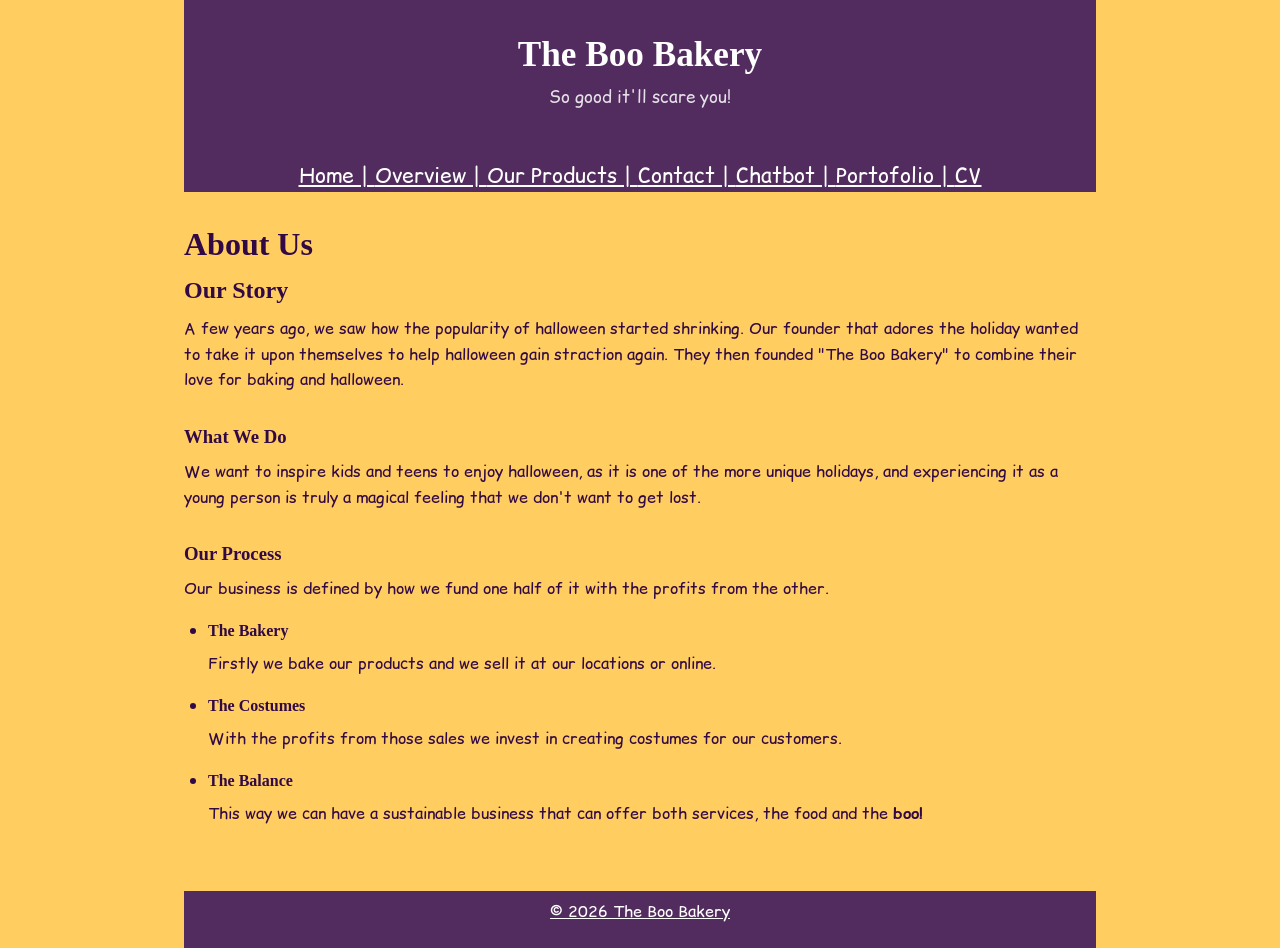
<file: about.html>
<!doctype html>
<html lang="en">
<head>
    <meta charset="UTF-8">
    <meta name="viewport" content="width=device-width, initial-scale=1.0">
    <link rel="stylesheet" href="style.css">
    <link rel="preconnect" href="https://fonts.googleapis.com">
    <link rel="preconnect" href="https://fonts.gstatic.com" crossorigin>
    <link href="https://fonts.googleapis.com/css2?family=Comic+Relief:wght@400;700&display=swap" rel="stylesheet">
    <title>The Boo Bakery – About</title>
</head>
<body>

    <header>
        <h1>The Boo Bakery</h1>
        <p>So good it'll scare you!</p>
    </header>
 
    <nav aria-label="Main navigation">
        <a href="index.html">Home | </a>
        <a href="overview.html">Overview | </a>
        <a href="data.html">Our Products | </a>
        <a href="contact.html">Contact | </a>
        <a href="chatbot.html">Chatbot | </a>
        <a href="portofolio.html">Portofolio | </a>
        <a href="cv.html">CV</a>
    </nav>
 
    <main id="main-content">
 
    <h1>About Us</h1>
 
    <section>
        <h2>Our Story</h2>
        <p>A few years ago, we saw how the popularity of halloween started shrinking.
            Our founder that adores the holiday wanted to take it upon themselves to help halloween
            gain straction again.
            They then founded "The Boo Bakery" to combine their love for baking and halloween.
        </p>
    </section>
 
    <section>
        <h3>What We Do</h3>
        <p>We want to inspire kids and teens to enjoy halloween, as it is one of the more unique
            holidays, and experiencing it as a young person is truly a magical feeling that we don't 
            want to get lost.
        </p>
    </section>
 
    <section>
        <h3>Our Process</h3>
        <p>Our business is defined by how we fund one half of it with the profits from the other.</p>
            <ul>
                <li>
                    <h4>The Bakery</h4>
                    <p>Firstly we bake our products and we sell it at our locations or online.</p>
                </li>
                <li>
                    <h4>The Costumes</h4>
                    <p>With the profits from those sales we invest in creating costumes for 
                        our customers.
                    </p>
                </li>
                <li>
                    <h4>The Balance</h4>
                    <p>This way we can have a sustainable business that can offer both 
                        services, the food and the <b>boo!</b>
                    </p>
                </li>
            </ul>
    </section>
 
    </main>

    <footer>
        <p>&copy; 2026 The Boo Bakery</p>
    </footer>
 
</body>
</html>
</file>
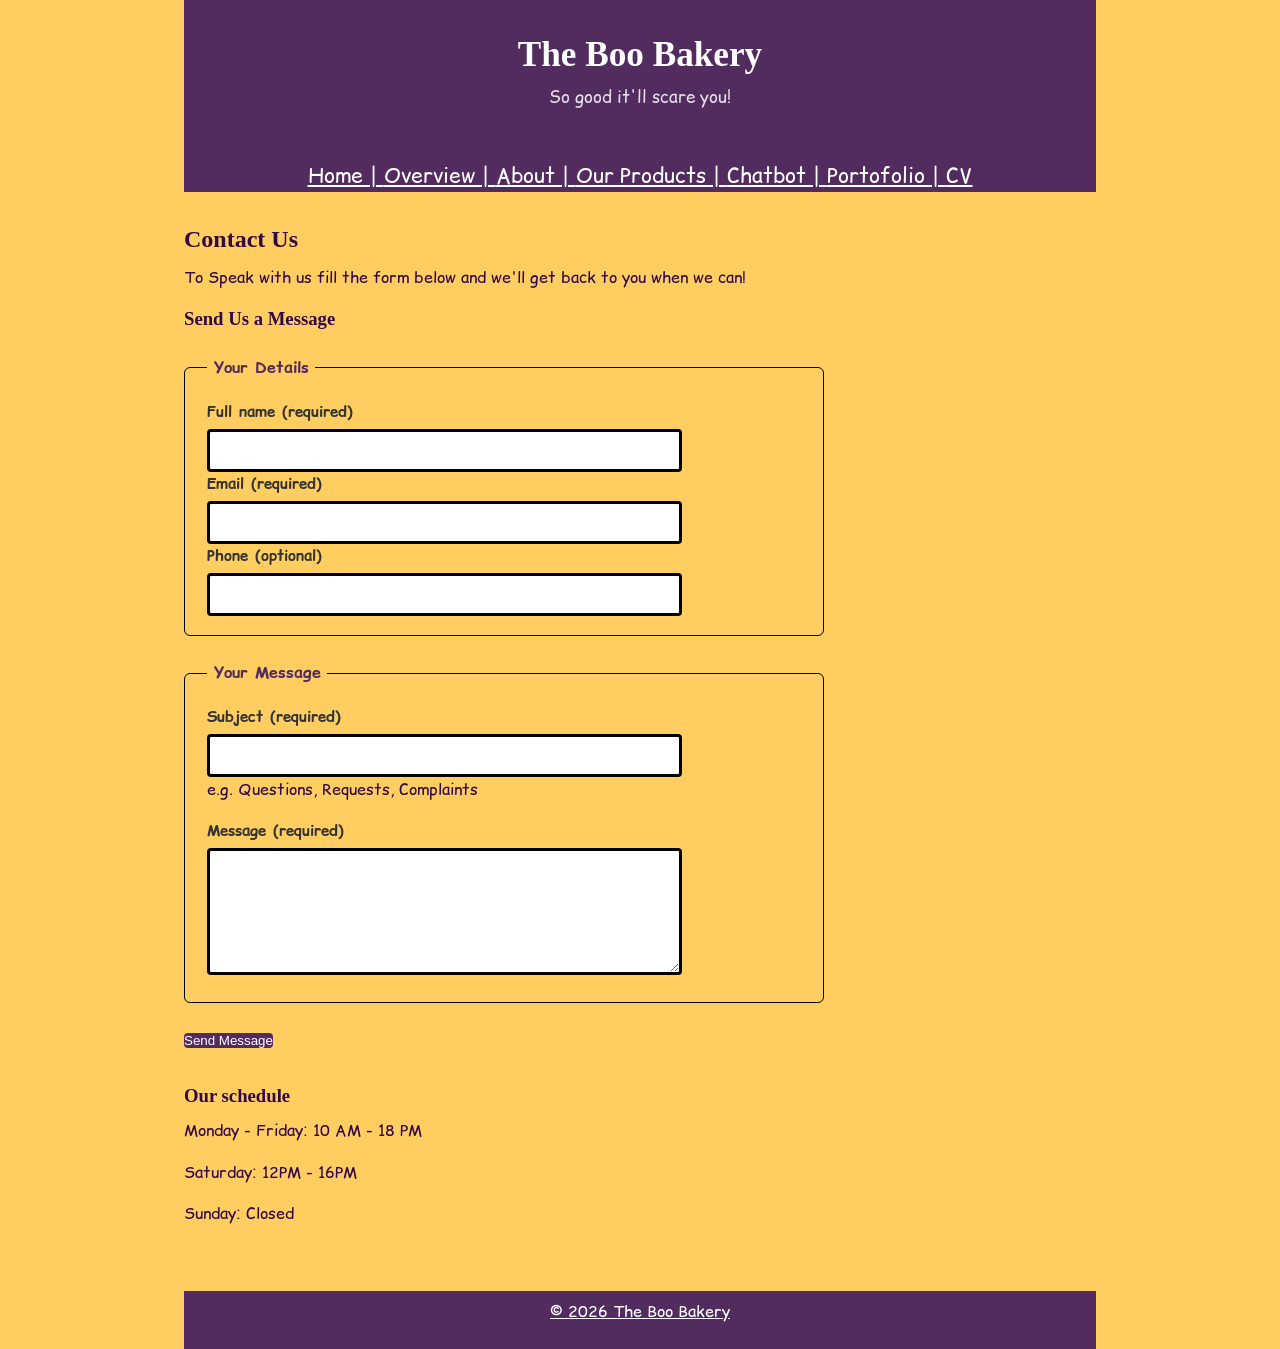
<file: contact.html>
<!doctype html>
<html lang="en">
<head>
    <meta charset="UTF-8">
    <meta name="viewport" content="width=device-width, initial-scale=1.0">
    <link rel="stylesheet" href="style.css">
    <link rel="preconnect" href="https://fonts.googleapis.com">
    <link rel="preconnect" href="https://fonts.gstatic.com" crossorigin>
    <link href="https://fonts.googleapis.com/css2?family=Comic+Relief:wght@400;700&display=swap" rel="stylesheet">
    <title>The Boo Bakery – Contact</title>
</head>
<body>

    <header>
        <h1>The Boo Bakery</h1>
        <p>So good it'll scare you!</p>
    </header>
 
    <nav aria-label="Main navigation">
        <a href="index.html">Home | </a>
        <a href="overview.html">Overview | </a>
        <a href="about.html">About | </a>
        <a href="data.html">Our Products | </a>
        <a href="chatbot.html">Chatbot | </a>
        <a href="portofolio.html">Portofolio | </a>
        <a href="cv.html">CV</a>
    </nav>
 
    <main id="main-content">

    <h2>Contact Us</h2>
    <p>To Speak with us fill the form below and we'll get back to you when we can!</p>
 
    <section>
        <h3>Send Us a Message</h3>

        <form action="#" method="post">

        <fieldset>
            <legend>Your Details</legend>
            <label for="name">Full name (required)</label>
            <input type="text" id="name" name="name" required>
            <label for="email">Email (required)</label>
            <input type="email" id="email" name="email" required>
            <label for="phone">Phone (optional)</label>
            <input type="tel" id="phone" name="phone">
        </fieldset>

        <fieldset>
            <legend>Your Message</legend>
            <label for="subject">Subject (required)</label>
            <input type="text" id="subject" name="subject" required aria-describedby="subject-hint">
            <p id="subject-hint" class="form-hint">e.g. Questions, Requests, Complaints</p>
            <label for="user-message">Message (required)</label>
            <textarea id="user-message" name="message" rows="5" required></textarea>
        </fieldset>

        <button type="submit">Send Message</button>

        </form>
    </section>
 
    <section>
        <h3>Our schedule</h3>
        <p>Monday - Friday: 10 AM - 18 PM</p>
        <p>Saturday: 12PM - 16PM</p>
        <p>Sunday: Closed</p>
    </section>
 
    </main>

    <footer>
        <p>&copy; 2026 The Boo Bakery</p>
    </footer>
 
</body>
</html>
</file>
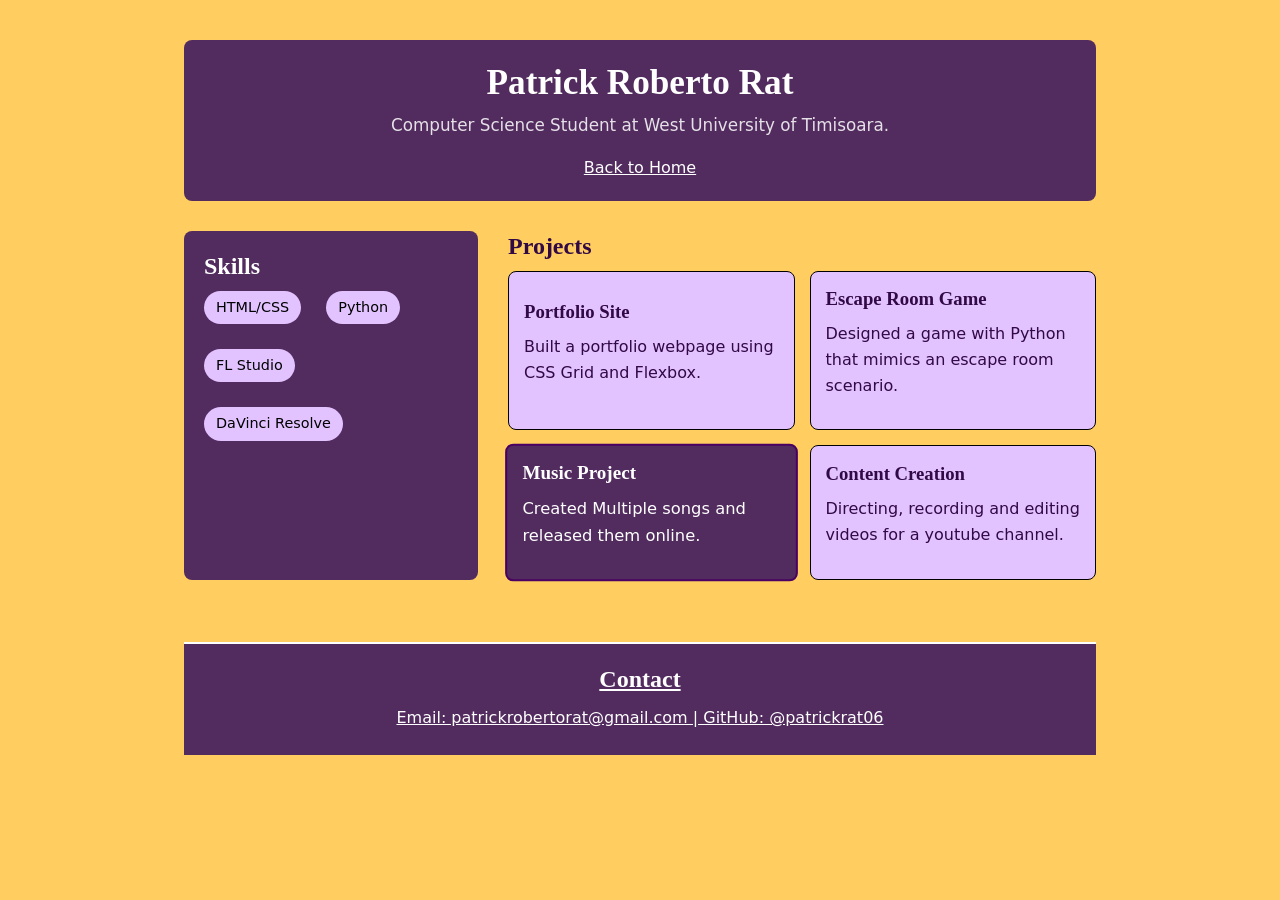
<file: cv.html>
<!DOCTYPE html>
<html lang="en">
<head>
    <meta charset="UTF-8">
    <title>My CV</title>
    <link rel="stylesheet" href="style.css">
</head>
<body>

    <div class="main-layout">
        
        <header class="profile">
            <h1>Patrick Roberto Rat</h1>
            <p>Computer Science Student at West University of Timisoara.</p>
            <a href="index.html">Back to Home</a>
        </header>

        <section class="skills">
            <h2>Skills</h2>
            <div class="flex-skills">
                <span>HTML/CSS</span>
                <span>Python</span>
                <span>FL Studio</span>
                <span>DaVinci Resolve</span>
            </div>
        </section>

        <section class="projects">
            <h2>Projects</h2>
            <div class="card-grid">
                <div class="card">
                    <h3>Portfolio Site</h3>
                    <p>Built a portfolio webpage using CSS Grid and Flexbox.</p>
                </div>
                <div class="card">
                    <h3>Escape Room Game</h3>
                    <p>Designed a game with Python that mimics an escape room scenario.</p>
                </div>
                <div class="card featured">
                    <h3>Music Project</h3>
                    <p>Created Multiple songs and released them online.</p>
                </div>
                <div class="card">
                    <h3>Content Creation</h3>
                    <p>Directing, recording and editing videos for a youtube channel.</p>
                </div>
            </div>
        </section>

        <footer class="contact">
            <h2>Contact</h2>
            <p>Email: patrickrobertorat@gmail.com | GitHub: @patrickrat06</p>
        </footer>

    </div>

</body>
</html>
</file>
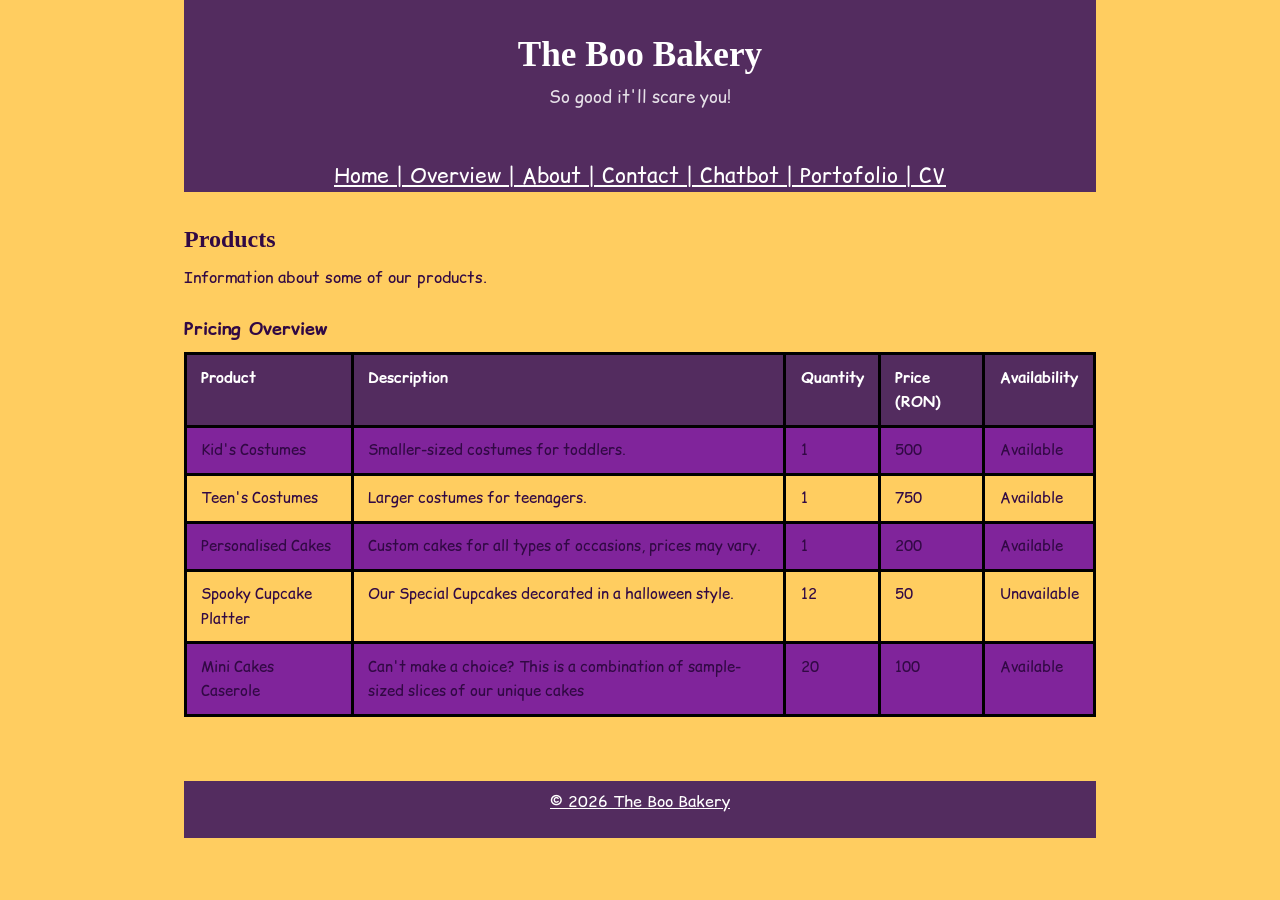
<file: data.html>
<!doctype html>
<html lang="en">
<head>
    <meta charset="UTF-8">
    <meta name="viewport" content="width=device-width, initial-scale=1.0">
    <link rel="stylesheet" href="style.css">
    <link rel="preconnect" href="https://fonts.googleapis.com">
    <link rel="preconnect" href="https://fonts.gstatic.com" crossorigin>
    <link href="https://fonts.googleapis.com/css2?family=Comic+Relief:wght@400;700&display=swap" rel="stylesheet">
    <title>The Boo Bakery – Our Products</title>
</head>
<body>

    <header>
        <h1>The Boo Bakery</h1>
        <p>So good it'll scare you!</p>
    </header>
 
    <nav aria-label="Main navigation">
        <a href="index.html">Home | </a>
        <a href="overview.html">Overview | </a>
        <a href="about.html">About | </a>
        <a href="contact.html">Contact | </a>
        <a href="chatbot.html">Chatbot | </a>
        <a href="portofolio.html">Portofolio | </a>
        <a href="cv.html">CV</a>
    </nav>
 
    <main id="main-content">

    <section>
        <h2>Products</h2>
        <p>Information about some of our products.</p>
        <table>
        <caption>Pricing Overview</caption>
            <thead>
            <tr>
                <th scope="col">Product</th>
                <th scope="col">Description</th>
                <th scope="col">Quantity</th>
                <th scope="col">Price (RON)</th>
                <th scope="col">Availability</th>
            </tr>
            </thead>
            <tbody>
                <tr>
                    <td>Kid's Costumes</td>
                    <td>Smaller-sized costumes for toddlers.</td>
                    <td>1</td>
                    <td>500</td>
                    <td>Available</td>
                </tr>
                <tr>
                    <td>Teen's Costumes</td>
                    <td>Larger costumes for teenagers.</td>
                    <td>1</td>
                    <td>750</td>
                    <td>Available</td>
                </tr>
                <tr>
                    <td>Personalised Cakes</td>
                    <td>Custom cakes for all types of occasions, prices may vary.</td>
                    <td>1</td>
                    <td>200</td>
                    <td>Available</td>
                </tr>
                <tr>
                    <td>Spooky Cupcake Platter</td>
                    <td>Our Special Cupcakes decorated in a halloween style.</td>
                    <td>12</td>
                    <td>50</td>
                    <td>Unavailable</td>
                </tr>
                <tr>
                    <td>Mini Cakes Caserole</td>
                    <td>Can't make a choice? This is a combination of sample-sized slices
                        of our unique cakes
                    </td>
                    <td>20</td>
                    <td>100</td>
                    <td>Available</td>
                </tr>
            </tbody>
        </table>
    </section>
 
    </main>

    <footer>
        <p>&copy; 2026 The Boo Bakery</p>
    </footer>
 
</body>
</html>
</file>
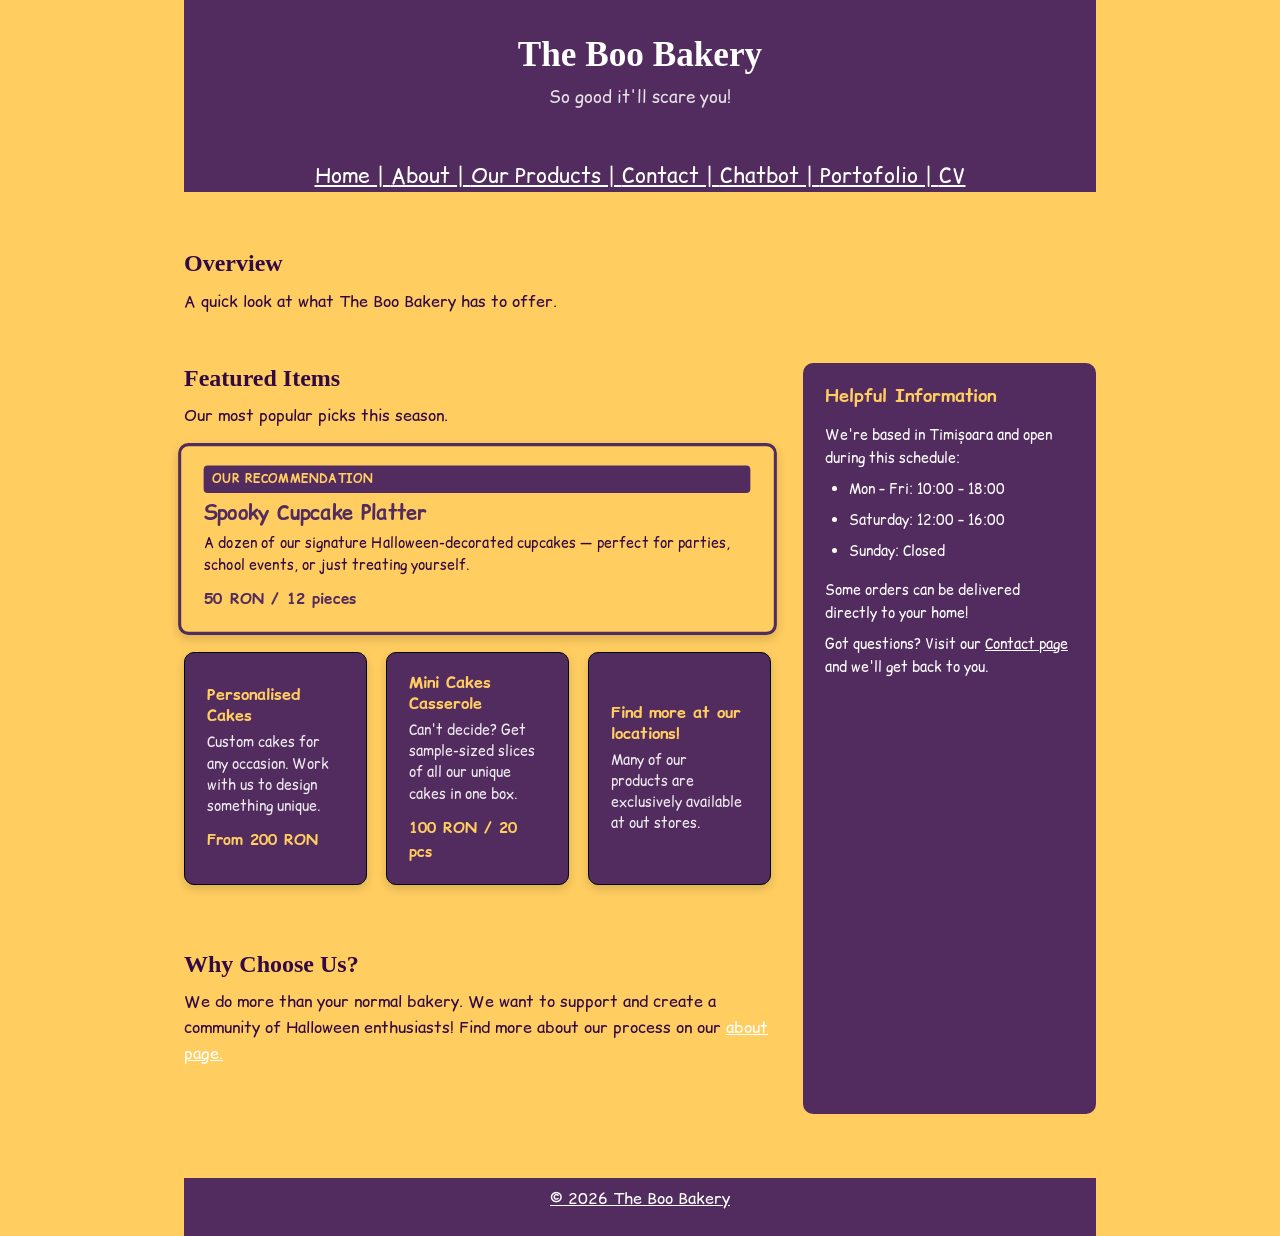
<file: overview.html>
<!doctype html>
<html lang="en">
<head>
    <meta charset="UTF-8">
    <meta name="viewport" content="width=device-width, initial-scale=1.0">
    <link rel="stylesheet" href="style.css">
    <link rel="preconnect" href="https://fonts.googleapis.com">
    <link rel="preconnect" href="https://fonts.gstatic.com" crossorigin>
    <link href="https://fonts.googleapis.com/css2?family=Comic+Relief:wght@400;700&display=swap" rel="stylesheet">
    <title>The Boo Bakery – Overview</title>

    <style>
 
        .overview-grid {
            display: grid;
            grid-template-columns: 2fr 1fr;
            grid-template-rows: auto auto;
            gap: 2rem;
            padding: 2rem 0;
        }
 
        .featured-section {
            grid-column: 1 / 2;
        }
 
        .sidebar-section {
            grid-column: 2 / 3;
            grid-row: 1 / 3;
        }
 
        .highlight-section {
            grid-column: 1 / 2;
        }
 
 
        .cards {
            display: flex;
            flex-wrap: wrap;
            gap: 1.2rem;
            margin-top: 1rem;
        }
 
        .card {
            background-color: #532c5f;
            color: #ffffff;
            border-radius: 10px;
            padding: 1.2rem 1.4rem;
            flex: 1 1 180px;
            box-shadow: 0 4px 10px rgba(0,0,0,0.15);
            transition: transform 0.2s, box-shadow 0.2s;
        }
 
        .card:hover {
            transform: translateY(-4px);
            box-shadow: 0 8px 18px rgba(0,0,0,0.15);
        }
 
        .card h3 {
            font-family: "Comic Relief", system-ui;
            color: #ffcd60;
            margin-bottom: 0.4rem;
            font-size: 1rem;
        }
 
        .card p {
            font-size: 0.88rem;
            line-height: 1.5;
            margin: 0;
            opacity: 0.9;
        }
 
        .card .price {
            display: inline-block;
            margin-top: 0.7rem;
            font-weight: bold;
            color: #ffcd60;
            font-size: 0.95rem;
        }
 
 
        .card.featured {
            background-color: #ffcd60;
            color: #310944;
            border: 3px solid #532c5f;
            flex: 1 1 100%;
        }
 
        .card.featured h3 {
            color: #532c5f;
            font-size: 1.2rem;
        }
 
        .card.featured p {
            opacity: 1;
            color: #310944;
        }
 
        .card.featured .price {
            color: #532c5f;
        }
 
        .featured-badge {
            display: inline-block;
            background-color: #532c5f;
            color: #ffcd60;
            font-size: 0.72rem;
            font-weight: bold;
            text-transform: uppercase;
            padding: 4px 8px;
            border-radius: 4px;
            margin-bottom: 0.5rem;
        }
 
 
        .sidebar-section {
            background-color: #532c5f;
            color: #ffffff;
            border-radius: 10px;
            padding: 1.4rem;
        }
 
        .sidebar-section h2 {
            font-family: "Comic Relief", system-ui;
            color: #ffcd60;
            font-size: 1.1rem;
            margin-bottom: 1rem;
        }
 
        .sidebar-section p,
        .sidebar-section li {
            font-size: 0.9rem;
            color: #ffffff;
            margin-bottom: 0.5rem;
        }
 
        @media (max-width: 680px) {
            .overview-grid {
                grid-template-columns: 1fr;
            }
 
            .featured-section,
            .sidebar-section,
            .highlight-section {
                grid-column: 1 / 2;
                grid-row: auto;
            }
 
            .card {
                flex: 1 1 100%;
            }
        }
    </style>
</head>
<body>
 
    <header>
        <h1>The Boo Bakery</h1>
        <p>So good it'll scare you!</p>
    </header>
 
    <nav aria-label="Main navigation">
        <a href="index.html">Home | </a>
        <a href="about.html">About | </a>
        <a href="data.html">Our Products | </a>
        <a href="contact.html">Contact | </a>
        <a href="chatbot.html">Chatbot | </a>
        <a href="portofolio.html">Portofolio | </a>
        <a href="cv.html">CV</a>
    </nav>
 
    <main id="main-content">
 
        <h2 style="margin-top: 1.5rem;">Overview</h2>
        <p>A quick look at what The Boo Bakery has to offer.</p>
 
        <div class="overview-grid">
 
            <section class="featured-section">
                <h2>Featured Items</h2>
                <p>Our most popular picks this season.</p>
 
                <div class="cards">
 
                    <div class="card featured">
                        <span class="featured-badge">Our Recommendation</span>
                        <h3>Spooky Cupcake Platter</h3>
                        <p>A dozen of our signature Halloween-decorated cupcakes — perfect for parties, school events, or just treating yourself.</p>
                        <span class="price">50 RON / 12 pieces</span>
                    </div>
 
                    <div class="card">
                        <h3>Personalised Cakes</h3>
                        <p>Custom cakes for any occasion. Work with us to design something unique.</p>
                        <span class="price">From 200 RON</span>
                    </div>
 
                    <div class="card">
                        <h3>Mini Cakes Casserole</h3>
                        <p>Can't decide? Get sample-sized slices of all our unique cakes in one box.</p>
                        <span class="price">100 RON / 20 pcs</span>
                    </div>
 
                    <div class="card">
                        <h3>Find more at our locations!</h3>
                        <p>Many of our products are exclusively available at out stores.</p>
                    </div>
 
                </div>
            </section>
 

            <aside class="sidebar-section">
                <h2>Helpful Information</h2>
                <p>We're based in Timișoara and open during this schedule:</p>
                <ul>
                    <li>Mon – Fri: 10:00 – 18:00</li>
                    <li>Saturday: 12:00 – 16:00</li>
                    <li>Sunday: Closed</li>
                </ul>
                <p style="margin-top: 1rem;">Some orders can be delivered directly to your home!</p>
                <p>Got questions? Visit our <a href="contact.html">Contact page</a> and we'll get back to you.</p>
            </aside>
 

            <section class="highlight-section">
                <h2>Why Choose Us?</h2>
                <p>We do more than your normal bakery. We want to support and create a community of Halloween enthusiasts! Find more about our process on our <a href="contact.html">about page.</a></p>
            </section>
 
        </div>
 
    </main>
 
    <footer>
        <p>&copy; 2026 The Boo Bakery</p>
    </footer>
</file>
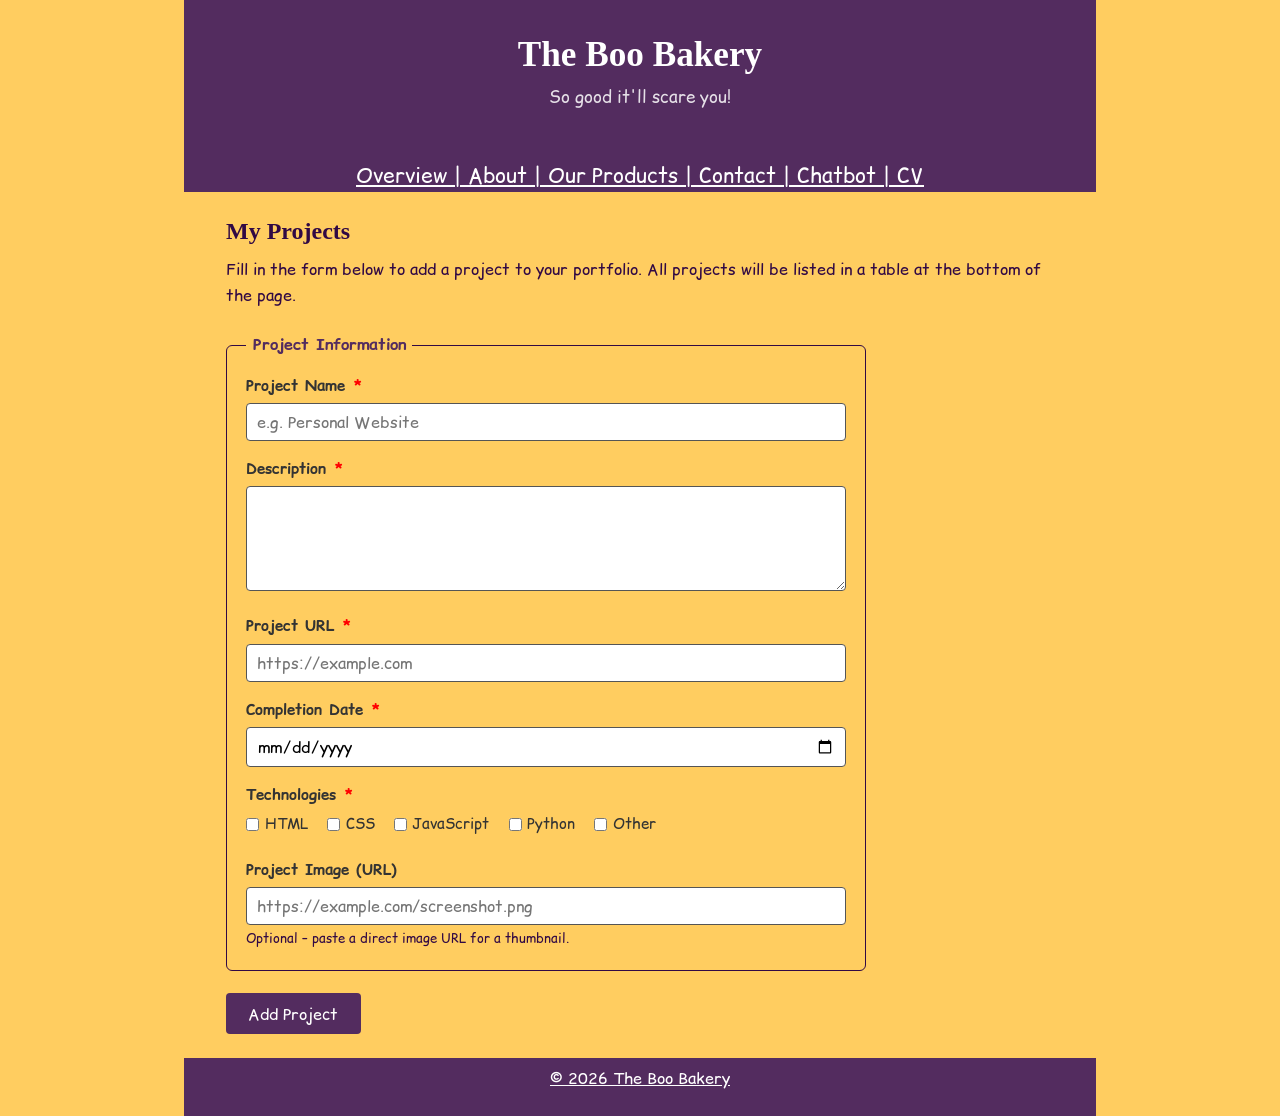
<file: portofolio.html>
<!doctype html>
<html lang="en">
<head>
    <meta charset="UTF-8">
    <meta name="viewport" content="width=device-width, initial-scale=1.0">
    <link rel="stylesheet" href="style.css">
    <link rel="preconnect" href="https://fonts.googleapis.com">
    <link rel="preconnect" href="https://fonts.gstatic.com" crossorigin>
    <link href="https://fonts.googleapis.com/css2?family=Comic+Relief:wght@400;700&display=swap" rel="stylesheet">
    <title>Portfolio – The Boo Bakery</title>

    <style>

        main {
            max-width: 860px;
            margin: 1.5rem auto;
            padding: 0 1rem;
        }

        fieldset {
            border: 1px solid currentColor;
            border-radius: 6px;
            padding: 1rem 1.2rem 1.2rem;
            margin-bottom: 1.4rem;
        }

        legend {
            font-weight: 700;
            padding: 0 0.4rem;
        }

        .field {
            margin-bottom: 1rem;
        }
        .field:last-child {
            margin-bottom: 0;
        }

        label {
            display: block;
            font-weight: 700;
            margin-bottom: 0.3rem;
        }

        .required {
            color: red;
            margin-left: 2px;
        }

        input[type="text"],
        input[type="url"],
        input[type="date"],
        select,
        textarea {
            width: 100%;
            font-family: inherit;
            font-size: 1rem;
            padding: 0.45rem 0.6rem;
            border: 1px solid #555;
            border-radius: 4px;
            box-sizing: border-box;
        }

        input.invalid,
        select.invalid,
        textarea.invalid {
            border-color: red;
            outline: 2px solid red;
        }

        .error-msg {
            display: none;
            color: red;
            font-size: 0.85rem;
            margin-top: 0.25rem;
        }
        .error-msg.visible {
            display: block;
        }

        .checkbox-group {
            display: flex;
            flex-wrap: wrap;
            gap: 0.5rem 1.2rem;
        }
        .checkbox-group label {
            font-weight: normal;
            display: flex;
            align-items: center;
            gap: 0.35rem;
        }

        button[type="submit"] {
            font-family: inherit;
            font-size: 1rem;
            padding: 0.6rem 1.4rem;
            cursor: pointer;
            border-radius: 4px;
        }

        /* ── Responsive table ── */
        #projects-section {
            margin-top: 2rem;
            display: none;
        }
        #projects-section.visible {
            display: block;
        }

        .table-wrapper {
            overflow-x: auto;
            width: 100%;
        }

        #projects-table {
            width: 100%;
            border-collapse: collapse;
            min-width: 600px;
        }

        #projects-table caption {
            caption-side: top;
            text-align: left;
            font-weight: 700;
            padding: 0.5rem 0.3rem;
            font-size: 1rem;
        }

        #projects-table th,
        #projects-table td {
            border: 1px solid #555;
            padding: 0.5rem 0.7rem;
            text-align: left;
            vertical-align: top;
        }

        #projects-table th {
            font-weight: 700;
        }

        #projects-table img {
            width: 80px;
            height: 55px;
            object-fit: cover;
            border-radius: 3px;
            display: block;
        }

        #projects-table .no-img {
            font-size: 0.8rem;
            color: #888;
        }

        /* Responsive: stack form fields on small screens */
        @media (max-width: 500px) {
            fieldset {
                padding: 0.8rem;
            }
            button[type="submit"] {
                width: 100%;
            }
        }
    </style>

</head>
<body>

    <header>
        <h1>The Boo Bakery</h1>
        <p>So good it'll scare you!</p>
    </header>

    <nav aria-label="Main navigation">
        <a href="overview.html">Overview | </a>
        <a href="about.html">About | </a>
        <a href="data.html">Our Products | </a>
        <a href="contact.html">Contact | </a>
        <a href="chatbot.html">Chatbot | </a>
        <a href="cv.html">CV</a>
    </nav>

    <main id="main-content">
        <h2>My Projects</h2>
        <p>Fill in the form below to add a project to your portfolio.
            All projects will be listed in a table at the bottom of the page.
        </p>

        <form id="project-form" novalidate aria-label="Add a project">

            <fieldset>
                <legend>Project Information</legend>

                <div class="field">
                    <label for="proj-name">
                        Project Name <span class="required" aria-hidden="true">*</span>
                    </label>
                    <input
                        type="text"
                        id="proj-name"
                        name="proj-name"
                        aria-required="true"
                        aria-describedby="proj-name-error"
                        placeholder="e.g. Personal Website"
                    >
                    <span id="proj-name-error" class="error-msg" role="alert">
                        Please enter a project name.
                    </span>
                </div>

                <div class="field">
                    <label for="proj-desc">
                        Description <span class="required" aria-hidden="true">*</span>
                    </label>
                    <textarea id="proj-desc" name="proj-desc" rows="4" aria-required="true"
                        aria-describedby="proj-desc-error"
                        placeholder="Briefly describe what the project does and your role in it.">
                    </textarea>
                    <span id="proj-desc-error" class="error-msg" role="alert">
                        Please enter a description (at least 10 characters).
                    </span>
                </div>

                <div class="field">
                    <label for="proj-url">
                        Project URL <span class="required" aria-hidden="true">*</span>
                    </label>
                    <input type="url" id="proj-url" name="proj-url" aria-required="true"
                        aria-describedby="proj-url-error" placeholder="https://example.com">
                    <span id="proj-url-error" class="error-msg" role="alert">
                        Please enter a valid URL starting with http:// or https://
                    </span>
                </div>

                <div class="field">
                    <label for="proj-date">
                        Completion Date <span class="required" aria-hidden="true">*</span>
                    </label>
                    <input type="date" id="proj-date" name="proj-date" aria-required="true"
                        aria-describedby="proj-date-error">
                    <span id="proj-date-error" class="error-msg" role="alert">
                        Please select a completion date.
                    </span>
                </div>

                <div class="field">
                    <label>Technologies <span class="required" aria-hidden="true">*</span></label>
                    <div class="checkbox-group" role="group" aria-label="Technologies used"
                        aria-describedby="tech-error" id="tech-group">
                        <label><input type="checkbox" name="tech" value="HTML"> HTML</label>
                        <label><input type="checkbox" name="tech" value="CSS"> CSS</label>
                        <label><input type="checkbox" name="tech" value="JavaScript"> JavaScript</label>
                        <label><input type="checkbox" name="tech" value="Python"> Python</label>
                        <label><input type="checkbox" name="tech" value="Other"> Other</label>
                    </div>
                    <span id="tech-error" class="error-msg" role="alert">
                        Please select at least one technology.
                    </span>
                </div>

                <div class="field">
                    <label for="proj-image">Project Image (URL)</label>
                    <input type="url" id="proj-image" name="proj-image"
                        aria-describedby="proj-image-hint proj-image-error"
                        placeholder="https://example.com/screenshot.png">
                    <span id="proj-image-hint" style="font-size:0.82rem;">Optional – paste a direct image URL for a thumbnail.</span>
                    <span id="proj-image-error" class="error-msg" role="alert">
                        If provided, the image URL must start with http:// or https://
                    </span>
                </div>
            </fieldset>

            <button type="submit">Add Project</button>

        </form>

        <section id="projects-section" aria-live="polite" aria-label="Submitted projects">
            <h3>Submitted Projects</h3>
            <div class="table-wrapper">
                <table id="projects-table">
                    <caption>Projects added to your portfolio</caption>
                    <thead>
                        <tr>
                            <th scope="col">Nr</th>
                            <th scope="col">Project Name</th>
                            <th scope="col">Description</th>
                            <th scope="col">URL</th>
                            <th scope="col">Technologies</th>
                            <th scope="col">Image</th>
                            <th scope="col">Completion Date</th>
                        </tr>
                    </thead>
                    <tbody id="projects-tbody">
                    </tbody>
                </table>
            </div>
        </section>
    </main>

    <script>
        let rowCount = 0;
        const projectForm = document.getElementById('project-form');

        function markInvalid(el, errorId) {
            el.classList.add('invalid');
            document.getElementById(errorId).classList.add('visible');
        }
        
        function markValid(el, errorId) {
            el.classList.remove('invalid');
            document.getElementById(errorId).classList.remove('visible');
        }
        
        function isValidUrl(str) {
            try {
                const url = new URL(str.trim());
                return url.protocol === "http:" || url.protocol === "https:";
            } catch (_) {
                return false;  
            }
        }

        document.getElementById('proj-name').addEventListener('blur', function () {
            this.value.trim() ? markValid(this, 'proj-name-error') : markInvalid(this, 'proj-name-error');
        });
        
        document.getElementById('proj-desc').addEventListener('blur', function () {
            this.value.trim().length >= 10 ? markValid(this, 'proj-desc-error') : markInvalid(this, 'proj-desc-error');
        });
        
        document.getElementById('proj-url').addEventListener('blur', function () {
            isValidUrl(this.value) ? markValid(this, 'proj-url-error') : markInvalid(this, 'proj-url-error');
        });
        
        document.getElementById('proj-date').addEventListener('blur', function () {
            this.value ? markValid(this, 'proj-date-error') : markInvalid(this, 'proj-date-error');
        });
        
        document.getElementById('proj-image').addEventListener('blur', function () {
            if (this.value.trim() === '' || isValidUrl(this.value)) {
                markValid(this, 'proj-image-error');
            } else {
                markInvalid(this, 'proj-image-error');
            }
        });

        projectForm.addEventListener('submit', function (e) {
            e.preventDefault(); 
            let isValidSubmission = true;

            const name = document.getElementById('proj-name');
            const desc = document.getElementById('proj-desc');
            const url  = document.getElementById('proj-url');
            const date = document.getElementById('proj-date');
            const img  = document.getElementById('proj-image');
            const techs = [...document.querySelectorAll('input[name="tech"]:checked')];


            if (!name.value.trim()) { 
                markInvalid(name, 'proj-name-error');     
                isValidSubmission = false; 
            } else {
                markValid(name, 'proj-name-error');
            }


            if (desc.value.trim().length < 10) { 
                markInvalid(desc, 'proj-desc-error');     
                isValidSubmission = false; 
            } else {
                markValid(desc, 'proj-desc-error');
            }


            if (!isValidUrl(url.value)) { 
                markInvalid(url,  'proj-url-error');      
                isValidSubmission = false; 
            } else {
                markValid(url,  'proj-url-error');
            }


            if (!date.value) { 
                markInvalid(date, 'proj-date-error');     
                isValidSubmission = false; 
            } else {
                markValid(date, 'proj-date-error');
            }


            if (techs.length === 0) { 
                document.getElementById('tech-error').classList.add('visible'); 
                isValidSubmission = false; 
            } else { 
                document.getElementById('tech-error').classList.remove('visible'); 
            }


            if (img.value.trim() && !isValidUrl(img.value)) { 
                markInvalid(img, 'proj-image-error'); 
                isValidSubmission = false; 
            } else {
                markValid(img, 'proj-image-error');
            }


            if (!isValidSubmission) {
                const firstInvalid = document.querySelector('.invalid, .error-msg.visible');
                if (firstInvalid) {
                    if (firstInvalid.classList.contains('error-msg')) {
                        const parentField = firstInvalid.closest('.field');
                        const inputControl = parentField ? parentField.querySelector('input, textarea') : null;
                        if (inputControl) inputControl.focus();
                    } else {
                        firstInvalid.focus();
                    }
                }
                return;
            }


            rowCount++;
            const techList = techs.map(cb => cb.value).join(', ');
            const imgSrc = img.value.trim();
            

            const imgCell = imgSrc
                ? `<img src="${escHtml(imgSrc)}" alt="Thumbnail for ${escHtml(name.value.trim())}">`
                : `<span class="no-img">No image</span>`;


            const tr = document.createElement('tr');
            tr.innerHTML = `
                <td>${rowCount}</td>
                <td>${escHtml(name.value.trim())}</td>
                <td>${escHtml(desc.value.trim())}</td>
                <td><a href="${escHtml(url.value.trim())}" target="_blank" rel="noopener">${escHtml(url.value.trim())}</a></td>
                <td>${escHtml(techList)}</td>
                <td>${imgCell}</td>
                <td>${escHtml(date.value)}</td>
            `;
            
            document.getElementById('projects-tbody').appendChild(tr);

            const section = document.getElementById('projects-section');
            section.classList.add('visible');
            section.scrollIntoView({ behavior: 'smooth', block: 'start' });

            projectForm.reset();
        });


        projectForm.addEventListener('reset', function() {

            document.querySelectorAll('.invalid').forEach(el => el.classList.remove('invalid'));

            document.querySelectorAll('.error-msg').forEach(el => el.classList.remove('visible'));
        });


        function escHtml(str) {
            return String(str)
                .replace(/&/g, '&amp;')
                .replace(/</g, '&lt;')
                .replace(/>/g, '&gt;')
                .replace(/"/g, '&quot;');
        }
    </script>

    <footer>
        <p>&copy; 2026 The Boo Bakery</p>
    </footer>

</body>


</html>
</file>
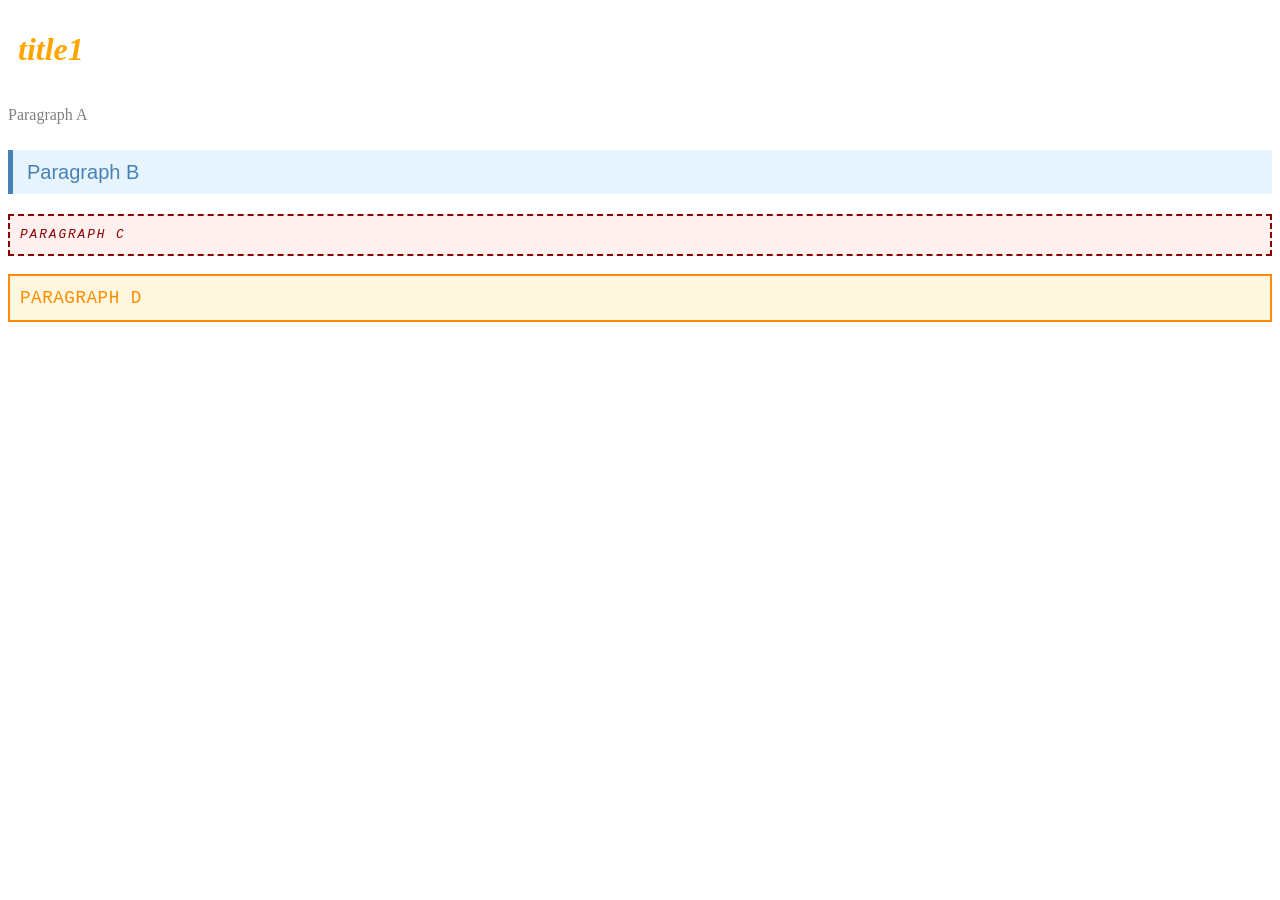
<file: specificity.html>
<!DOCTYPE html>
<html lang="en">
<head>
    <meta charset="UTF-8">
    <meta name="viewport" content="width=device-width, initial-scale=1.0">
    <link rel="stylesheet" href="spec_style.css">
    <title>Specificity Game</title>
    <style>

        h1 {
            color: orange;}
        p {
            color: gray;
            font-size: 1rem;
            font-family: Georgia, serif;
            line-height: 1.4;
            padding: 4px 0;
        }

        .info {
            color: steelblue;
            font-size: 1.25rem;
            background-color: #e8f4fd;
            padding: 8px 14px;
            border-left: 5px solid steelblue;
            font-family: Arial, sans-serif;
        }

        #warning {
            color: darkred;
            font-size: 0.8rem;
            font-style: italic;
            text-transform: uppercase;
            letter-spacing: 0.15em;
            border: 2px dashed darkred;
            padding: 10px;
            background-color: #fff0f0;
            font-family: 'Courier New', monospace;
        }

        #warning.info {
            color: darkorange;
            background-color: #fff7e0;
            border: 2px solid darkorange;
            font-size: 1.1rem;
            font-style: normal;
            letter-spacing: 0.03em;
        }
    </style>
</head>
<body>

    <h1>title1</h1>

    <p>Paragraph A</p>

    <p class="info">Paragraph B</p>

    <p id="warning">Paragraph C</p>

    <p class="info" id="warning">Paragraph D</p>

</body>
</html>
</file>
<file: style.css>
*, *::before, *::after {
  box-sizing: border-box;
  margin: 0;
  padding: 0;
}

body {
  font-family:"Comic Relief", system-ui !important;
  font-size: 1rem;
  line-height: 1.6;
  color: #310944;
  background-color: #ffcd60;
  max-width: 960px;
  margin: 0 auto;
  padding: 0 1.5rem;
}



header {
  background-color: #532c5f;
  color: #ffffff;
  padding: 2rem 1.5rem;
  text-align: center;
}
 
header h1 {
  font-size: 2.2rem;
  margin-bottom: 0.4rem;
}
 
header p {
  font-size: 1.05rem;
  opacity: 0.85;
}



nav {
  color:#ffffff;
  background-color:#532c5f;
  font-size: 1.3rem;
  text-align: center
}

a {
  color:white;
}




main {
  padding: 2rem 0;
}
 
section {
  margin-bottom: 2rem;
}

article {
  border-left: 4px solid #bca862;
  padding-left: 1rem;
  margin-bottom: 1.2rem;
}

h1, h2, h3, h4 {
  font-family: Georgia, serif;
  line-height: 1.3;
  margin-bottom: 0.6rem;
}

p {
  margin-bottom: 1rem;
}

ul, ol {
  margin-left: 1.5rem;
  margin-bottom: 1rem;
}

li {
  margin-bottom: 0.4rem;
}




footer {
  background-color: #532c5f;
  color: #ffffff;
  padding: 0.5rem 1.5rem;
  text-align: center;
  text-decoration: underline;
}





table {
  width: 100%;
  border-collapse: collapse;
  margin: 1.5rem 0;
  font-size: 0.95rem;
}
 
caption {
  font-size: 1.1rem;
  font-weight: bold;
  text-align: left;
  margin-bottom: 0.6rem;
  margin-top:auto;
  color: #310944;
}

thead {
  background-color: #532c5f;
  color: #ffffff;
}

th, td {
  border: 3px solid #000000;
  padding: 0.65rem 0.9rem;
  text-align: left;
  vertical-align: top;
}
 
tbody tr:nth-child(odd) {
  background-color: #80249b;
}
 
tbody tr:hover {
  background-color: #ffffff;
}




form {
  max-width: 640px;
  margin-top: 1.5rem;
}
 
fieldset {
  border: 1px solid #000000;
  border-radius: 6px;
  padding: 1.2rem 1.4rem;
  margin-bottom: 1.5rem;
}
 
legend {
  font-weight: bold;
  font-size: 1rem;
  color: #532c5f;
  padding: 0 0.4rem;
}
 
label {
  display: block;
  margin-bottom: 0.3rem;
  font-size: 0.95rem;
  font-weight: bold;
  color: #333;
}

input[type="text"],
input[type="email"],
input[type="tel"],
select,
textarea {
  width: 80%;
  padding: 0.5rem 0.7rem;
  border: 3px solid #000000;
  border-radius: 4px;
  font-size: 0.95rem;
  font-family: inherit;
  color: #45064b;
  background-color: #ffffff;
  transition: border-color 0.2s, box-shadow 0.2s;
}

button[type="submit"] {
  background-color: #532c5f;
  color: #ffffff;
  border: none;
  border-radius: 4px;
}

/* CV STYLE */

.main-layout {
    display: grid;
    grid-template-columns: 1fr 2fr; 
    grid-template-areas: 
        "header header"
        "skills projects"
        "contact contact";
    gap: 30px;
    max-width: 1000px;
    margin: 40px auto;
    font-family: "Comic Relief", system-ui !important;
}

.profile { grid-area: header; background: #532c5f; color: #ffffff; padding: 20px; border-radius: 8px; }
.skills { grid-area: skills; background: #532c5f; color: #ffffff; padding: 20px; border-radius: 8px; }
.projects { grid-area: projects; }
.contact { grid-area: contact; text-align: center; border-top: 2px solid #ffffff; padding-top: 20px; }


.flex-skills {
    display: flex;
    flex-wrap: wrap; 
    gap: 25px;
}

.flex-skills span {
    background: rgb(226, 195, 255);
    color: black;
    padding: 5px 12px;
    border-radius: 20px;
    font-size: 0.9rem;
}

.card-grid {
    display: grid;
    grid-template-columns: repeat(2, 1fr); 
    gap: 15px;
}

.card {
    display: flex;
    flex-direction: column; 
    justify-content: center; 
    padding: 15px;
    border: 1px solid #000000;
    border-radius: 8px;
    background: rgb(226, 195, 255);
}

.featured {
    background: #532c5f;
    color: white;
    border: 2px solid #4a0063;
    transform: scale(1.02); 
}
</file>
<file: spec_style.css>
h1 {
    color: green;
    font-style: italic;
    padding: 10px;
}
</file>
